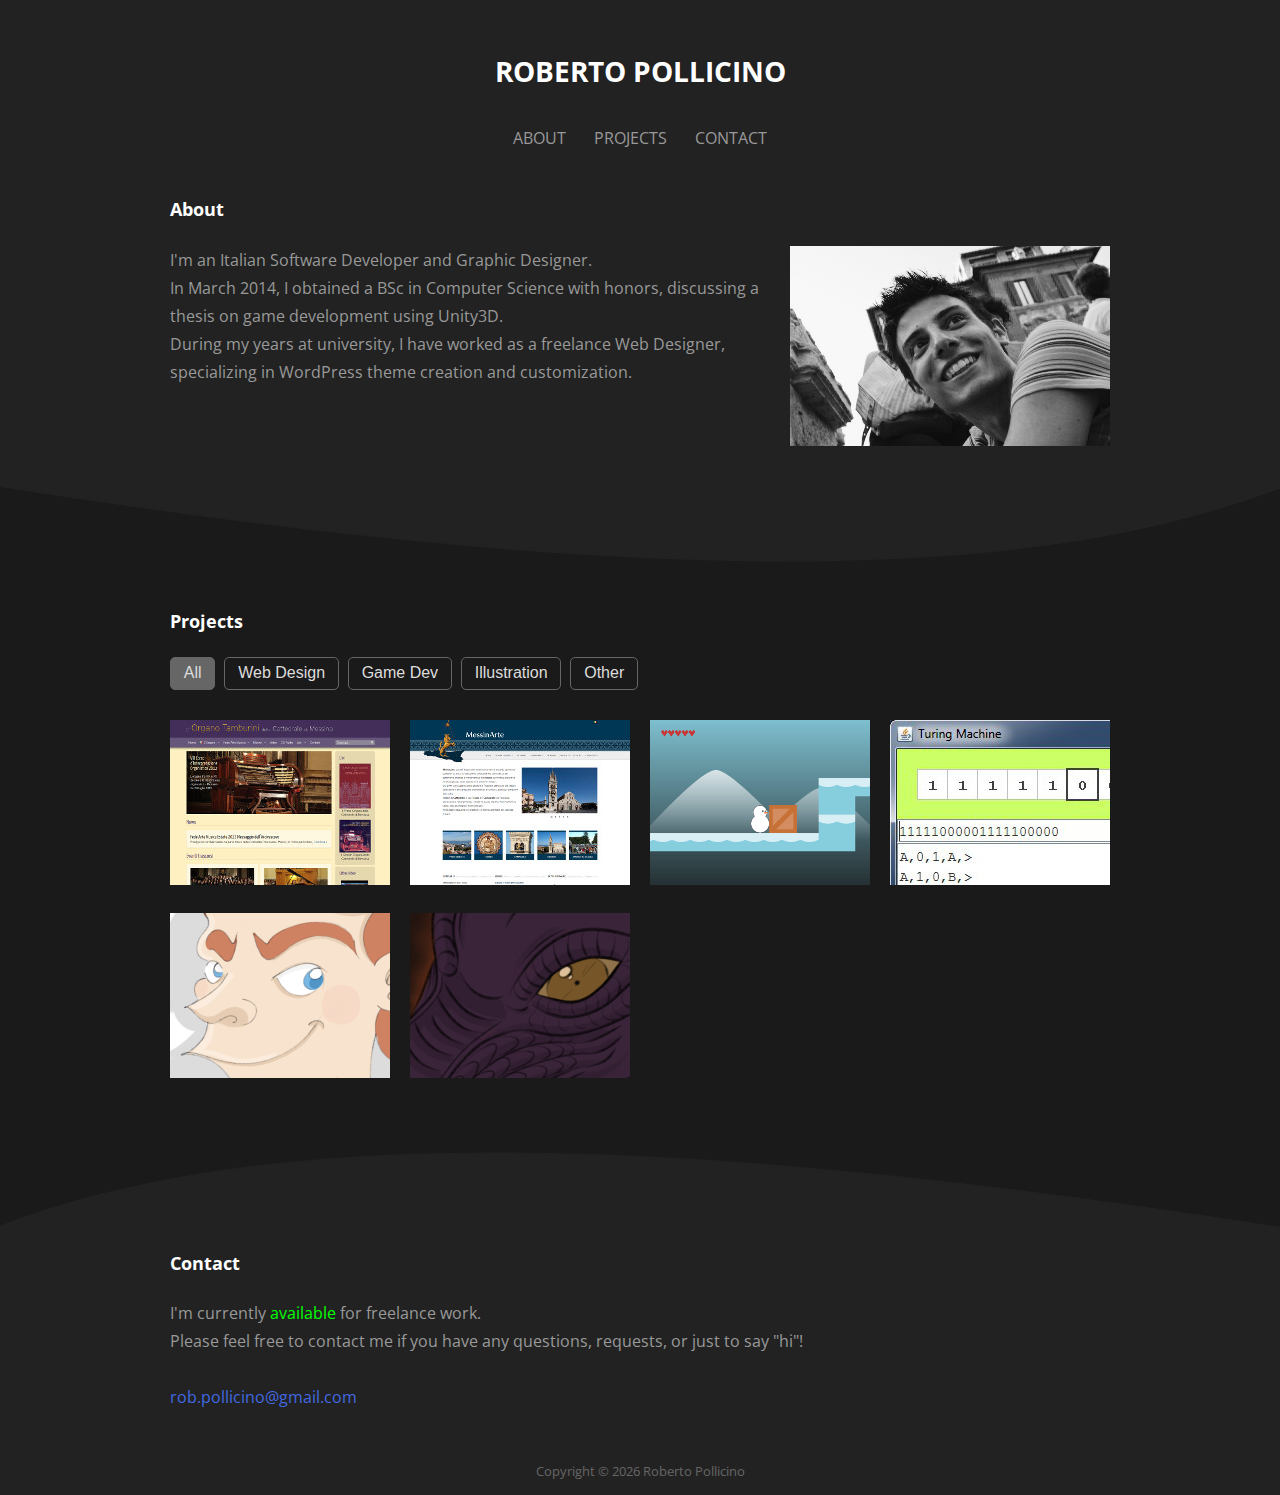
<file: index.html>
<!DOCTYPE html>
<html lang="en">
    <head>
        <meta charset="utf-8">
        <title>Roberto Pollicino</title>
        <meta name="description" content="">
        <meta name="viewport" content="width=device-width, initial-scale=1">

        <link href='https://fonts.googleapis.com/css?family=Open+Sans:300,400,400italic,700' rel='stylesheet' type='text/css'>

        <link rel="stylesheet" href="css/normalize.min.css">
        <link rel="stylesheet" href="css/main.css">

        <script src="js/jquery-1.8.3.min.js"></script>
        <script src="js/jquery.mixitup.min.js"></script>
        <script src="js/main.js"></script>
        
        <link  href="css/magnific-popup.css" rel="stylesheet">
        <script src="js/jquery.magnific-popup.min.js"></script>

        <!--[if lt IE 9]>
            <script src="http://html5shiv.googlecode.com/svn/trunk/html5.js"></script>
        <![endif]-->

        <script>
          $(function() {
            $('a[href*="#"]:not([href="#"])').click(function() {
              if (location.pathname.replace(/^\//,'') == this.pathname.replace(/^\//,'') && location.hostname == this.hostname) {
                var target = $(this.hash);
                target = target.length ? target : $('[name=' + this.hash.slice(1) +']');
                if (target.length) {
                  $('html, body').animate({
                    scrollTop: target.offset().top
                  }, 1000);
                  return false;
                }
              }
            });
          });
        </script>
    </head>

    <body>
        <div id="page">
            <header id="masthead" class="site-header" role="banner">
                <h1 class="site-title"><a href="index.html">Roberto Pollicino</a></h1>
                <nav class="site-navigation" role="navigation">
                    <ul>
                        <li><a href="#about">About</a></li>
                        <li><a href="#projects">Projects</a></li>
                        <li><a href="#contact">Contact</a></li>
                    </ul>
                </nav>
            </header>
            
            <main id="content" class="site-main" role="main">
                <section id="about">
                    <div class="container">
                        <h1 class="section-title">About</h1>
                        <p>
                            <img class="alignright" src="img/about/me.jpg">
                            I'm an Italian Software Developer and Graphic Designer.<br>
                            In March 2014, I obtained a BSc in Computer Science with honors, discussing a thesis on game development using Unity3D.<br>
                            During my years at university, I have worked as a freelance Web Designer, specializing in WordPress theme creation and customization.
                        </p>
                    </div>
                </section>

                <svg id="curveDownColor" xmlns="http://www.w3.org/2000/svg" version="1.1" width="100%" height="100" viewBox="0 0 100 100" preserveAspectRatio="none">
                    <path d="M0 0 C 50 100 80 100 100 0 Z"/>
                </svg>

                <section id="projects">
                    <div class="container">
                        <h1 class="section-title">Projects</h1>
                        <nav class="controls">
                            <button class="filter" data-filter="all">All</button>
                            <button class="filter" data-filter=".webdesign">Web Design</button>
                            <button class="filter" data-filter=".gamedev">Game Dev</button>
                            <button class="filter" data-filter=".illustration">Illustration</button>
                            <button class="filter" data-filter=".other">Other</button>
                        </nav>
                        <ul class="portfolio">
                            <li class="mix webdesign"><a href="img/projects/1.jpg" title="WordPress site for a client - www.organoduomomessina.it"><img src="img/projects/thumbs/1.jpg"></a></li>
                            <li class="mix webdesign"><a href="img/projects/2.jpg" title="WordPress site for a client - www.messinarte.it"><img src="img/projects/thumbs/2.jpg"></a></li>
                            <li class="mix gamedev"><a href="img/projects/4.png" title="Platform game prototype made with Unity 3D for my thesis on game development"><img src="img/projects/thumbs/4.png"></a></li>
                            <li class="mix other"><a href="img/projects/5.jpg" title="Turing machine simulator made as a university project"><img src="img/projects/thumbs/5.jpg"></a></li>
                            <li class="mix illustration"><a href="img/projects/6.jpg" title=""><img src="img/projects/thumbs/6.jpg"></a></li>
                            <li class="mix illustration"><a href="img/projects/7.jpg" title=""><img src="img/projects/thumbs/7.jpg"></a></li>
                        </ul>
                    </div>
                </section>

                <svg id="curveUpColor" xmlns="http://www.w3.org/2000/svg" version="1.1" width="100%" height="100" viewBox="0 0 100 100" preserveAspectRatio="none">
                    <path d="M0 100 C 20 0 50 0 100 100 Z"/>
                </svg>

                <section id="contact">
                    <div class="container">
                        <h1 class="section-title">Contact</h1>
                        <p>
                            I'm currently <span style="color: #0F0">available</span> for freelance work.<br>
                            Please feel free to contact me if you have any questions, requests, or just to say "hi"!<br>
                            <br>
                            <a href="mailto:rob.pollicino@gmail.com">rob.pollicino@gmail.com</a>
                        </p>
                    </div>
                </section>
            </main>
    
            <footer id="colophon" class="site-footer" role="contentinfo">
                <p>Copyright &copy; <script>document.write(new Date().getFullYear())</script> Roberto Pollicino</p>
            </footer>
        </div>
    </body>
</html>
</file>
<file: css/main.css>
html {
	overflow-y: scroll;
}

body {
	margin: 0;
	background: #1a1a1a;
	color: #999;
	font-family: 'Open Sans', sans-serif;
	font-size: 16px;
	line-height: 1.75;
}

/* Links */
a {
	color: royalblue;
	text-decoration: none;
}
a:visited {
	color: purple;
}
a:hover,
a:focus,
a:active {
	color: midnightblue;
}
img {
	max-width: 100%;
	margin: 0 0 20px 0;
}
/* Alignment */
.alignleft {
	display: inline;
	float: left;
	margin-right: 1.5em;
}
.alignright {
	display: inline;
	float: right;
	margin-left: 1.5em;
}
.aligncenter {
	clear: both;
	display: block;
	margin-left: auto;
	margin-right: auto;
}


/* =Menu
----------------------------------------------- */

.site-navigation ul {
	margin: 0;
	padding: 0;
	text-align: center;
}
.site-navigation li {
	line-height: 1.5;
	text-transform: uppercase;
	margin: 0.25em 0.75em;
	padding: 0;
	list-style: none;
	display: inline-block;
}
.site-navigation a {
	text-decoration: none;
	color: #999;
}
.site-navigation a:hover {
	color: #999;
}
.site-navigation .current a {
	color: #999;
}


/* =Content
----------------------------------------------- */

.site-title {
	margin: 0 0 30px 0;
	font-size: 1.75em;
	font-weight: 700;
	line-height: 1.5;
	text-transform: uppercase;
	
}
.site-title a {
	color: #FFF;
	
}
.section-title {
	color: #FFF;
	margin: 0 0 20px 0;
	font-size: 1.125em;
	font-weight: bold;
	
}
.site-description {
	color: #999;
}
.category {
	font-size: 1.125em;
	font-weight: bold;
	text-transform: uppercase;
}
.controls {
	padding: 0 0 20px;
	color: #eee;
}
button {
	display: inline-block;
	margin: 0 5px 10px 0;
	padding: .4em .8em;
	background: none;
	border: 1px solid #666;
	color: #ddd;
	font-size: 16px;
	font-weight: 300;
	border-radius: 5px;
	cursor: pointer;
}
button.active {
	background: #666;
}
button:focus {
	outline: 0 none;
}
.portfolio {
	padding: 0;
	list-style: none;
	margin: 0 -10px;
	overflow: hidden;
}
.portfolio li {
	-webkit-box-sizing: border-box;
	-moz-box-sizing: border-box;
	box-sizing: border-box;
	opacity: 1;
	transition: opacity .25s ease-in-out;
	-moz-transition: opacity .25s ease-in-out;
	-webkit-transition: opacity .25s ease-in-out;
	float: left;
	text-align: center;
	padding: 0 10px;
	margin: 0 0 20px 0;
	width: 25%;
	overflow: hidden;
}
.portfolio li:hover {
	opacity: 0.5;
}
.portfolio li img {
	margin: 0;
}
.portfolio .mix {
	display: none;
}

/* =Layout
----------------------------------------------- */

.site-main section {
	overflow: hidden;
}
#about,
#contact,
.site-header,
.site-footer {
	background: #222;
}
.site-main .container {
	max-width: 940px;
	margin: 20px auto;
	padding: 0 20px 0;
	overflow: hidden;
}
.site-header {
	padding: 50px 20px 20px;
	text-align: center;
}
.site-main {
	overflow: hidden;
}
.site-footer {
	text-align: center;
	overflow: hidden;
}
.site-footer p {
	color: #666;
	font-size: 0.8em;
}
svg {
	display: block;
}
#curveUpColor path,
#curveDownColor path {
	fill: #222;
	stroke: #222;
}
.icon {
	margin: 0 1.5em 0 0;
	white-space: nowrap;
}
.icon:before {
	color: #999;
	font-family: "icons", sans-serif;
	margin: 0 0.5em 0 0;
}
.icon:hover:before {
	color: #999;
}
.comments-link:before {
	content: '\e718';
}
.cat-links:before {
	content: '\1f4c2';
}
.tags-links:before {
	content: '\e70d';
}
.edit-link:before {
	content: '\270e';
}
.date:before {
	content: '\1f4c5';
}
@media screen and (max-width: 480px) {
	.portfolio li {
		width: 50%;
	}
	img.alignleft, img.alignright {
		clear: both;
		display: block;
		margin-left: auto;
		margin-right: auto;
		float: none;
	}
}
 
@media screen and (min-width : 481px) and (max-width: 640px) {
	.portfolio li {
		width: 33.3333%;
	}
	img.alignleft, img.alignright {
		clear: both;
		display: block;
		margin-left: auto;
		margin-right: auto;
		float: none;
	}
}
 
@media screen and (min-width : 641px) and (max-width: 768px) {
	.portfolio li {
		width: 33.3333%;
	}
}
</file>
